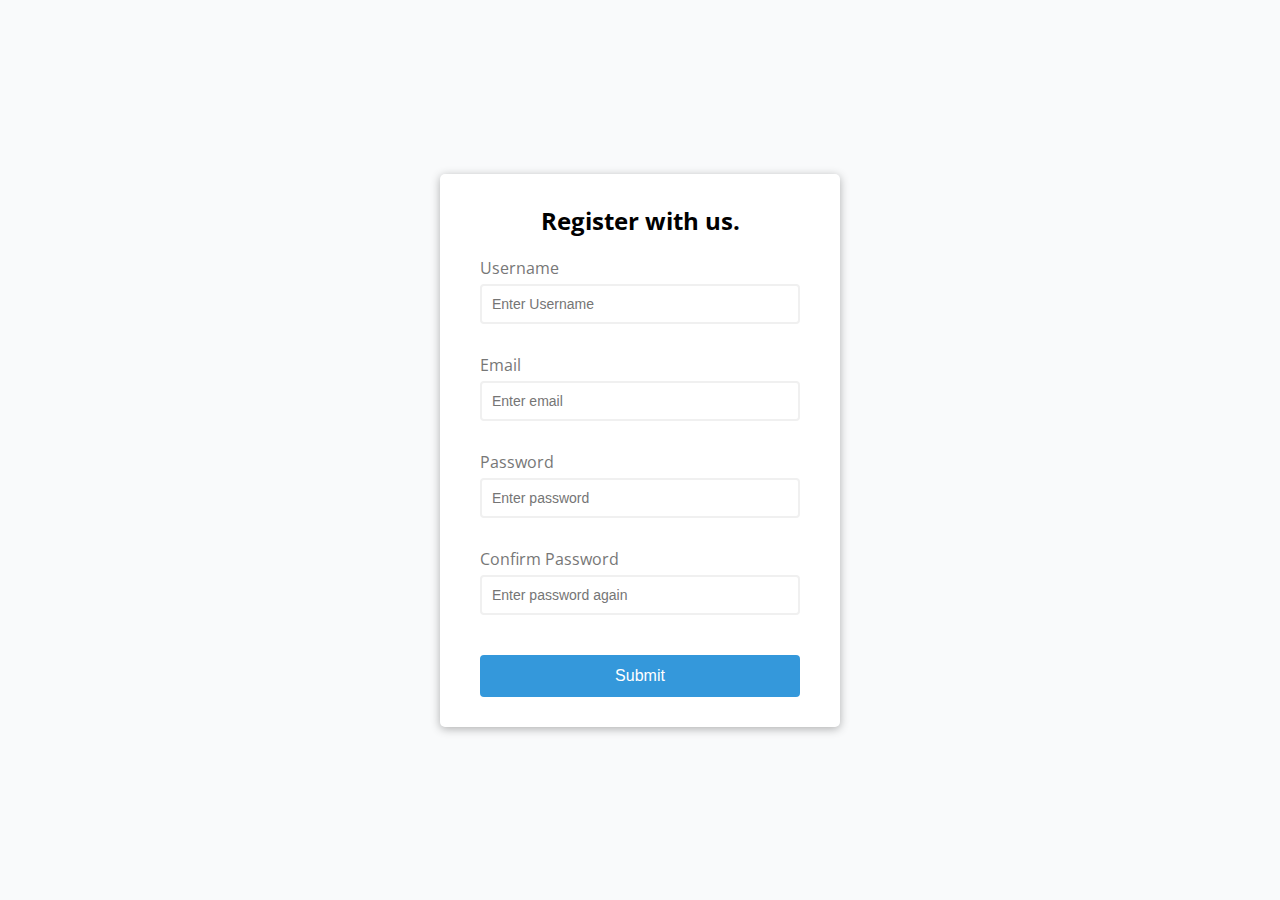
<file: Form validator/index.html>
<!DOCTYPE html>
<html lang="en">
  <head>
    <meta charset="UTF-8" />
    <meta name="viewport" content="width=device-width, initial-scale=1.0" />
    <link rel="stylesheet" href="style.css" />
    <title>Form validator</title>
  </head>
  <body>
    <div class="container">
      <form action="" id="form" class="form">
        <h2>Register with us.</h2>
        <div class="form-control">
          <label for="username">Username</label>
          <input type="text" id="username" placeholder="Enter Username" />
          <small>error message</small>
        </div>
        <div class="form-control">
          <label for="email ">Email</label>
          <input type="text" id="email" placeholder="Enter email " />
          <small>error message</small>
        </div>
        <div class="form-control">
          <label for="password">Password</label>
          <input type="password" id="password" placeholder="Enter password" />
          <small>error message</small>
        </div>
        <div class="form-control">
          <label for="password2">Confirm Password</label>
          <input
            type="password"
            id="password2"
            placeholder="Enter password again"
          />
          <small>error message</small>
        </div>
        <button>Submit</button>
      </form>
    </div>

    <script src="script.js"></script>
  </body>
</html>
</file>
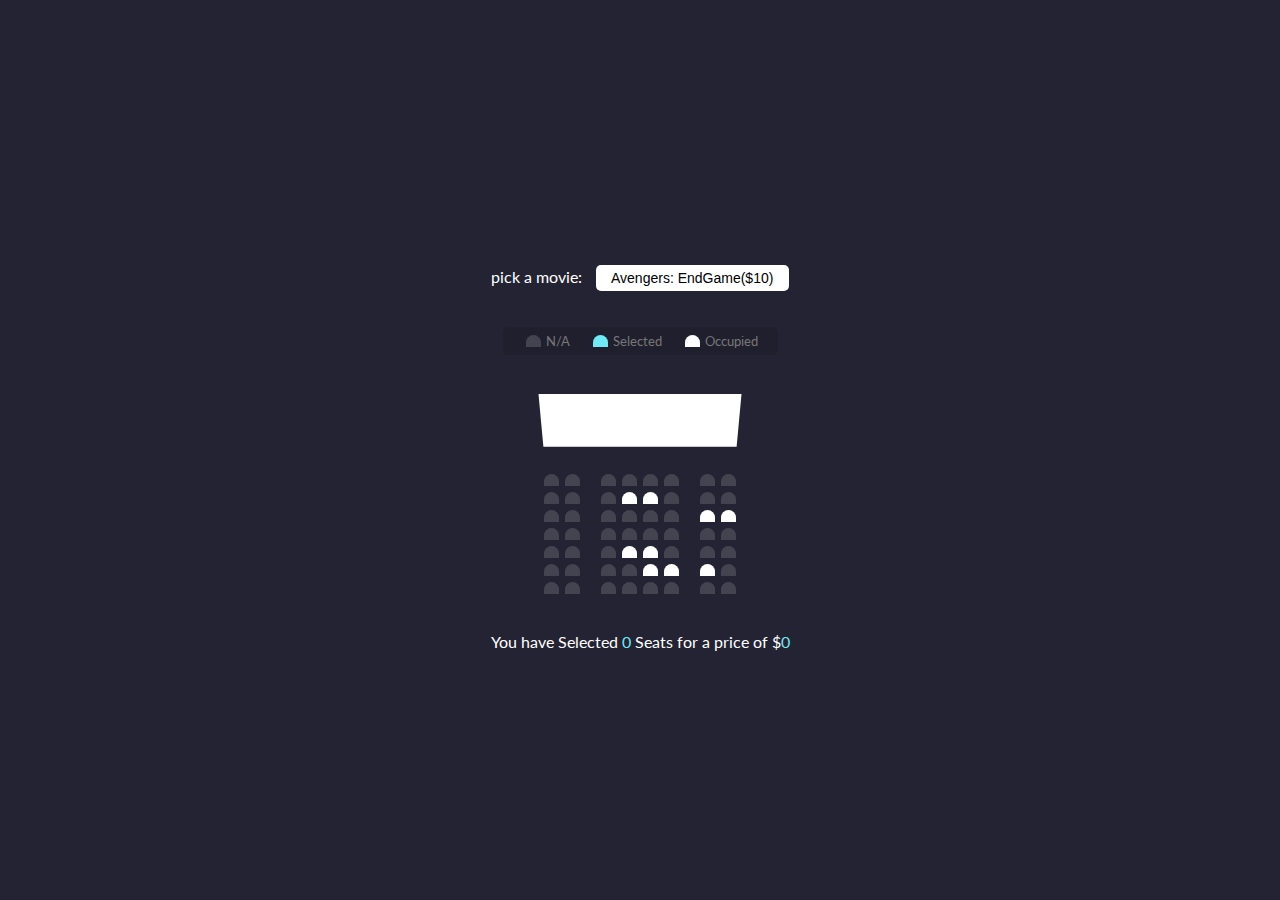
<file: movie_seat_booking/index.html>
<!DOCTYPE html>
<html lang="en">
  <head>
    <meta charset="UTF-8" />
    <meta name="viewport" content="width=device-width, initial-scale=1.0" />
    <link rel="stylesheet" href="style.css" />
    <title>Movie seat Booking</title>
  </head>
  <body>
    <div class="movie-container">
      <label>pick a movie:</label>
      <select id="movie">
        <option value="10">Avengers: EndGame($10)</option>
        <option value="12">Toy Story 4($12)</option>
        <option value="8">Joker ($8)</option>
        <option value="9">The Lion King ($9)</option>
      </select>
    </div>
    <ul class="showcase">
      <li>
        <div class="seat"></div>
        <small>N/A</small>
      </li>
      <li>
        <div class="seat selected"></div>
        <small>Selected</small>
      </li>
      <li>
        <div class="seat occupied"></div>
        <small>Occupied</small>
      </li>
    </ul>
    <div class="container">
      <div class="screen"></div>
      <div class="row">
        <div class="seat"></div>
        <div class="seat"></div>
        <div class="seat"></div>
        <div class="seat"></div>
        <div class="seat"></div>
        <div class="seat"></div>
        <div class="seat"></div>
        <div class="seat"></div>
      </div>
      <div class="row">
        <div class="seat"></div>
        <div class="seat"></div>
        <div class="seat"></div>
        <div class="seat occupied"></div>
        <div class="seat occupied"></div>
        <div class="seat"></div>
        <div class="seat"></div>
        <div class="seat"></div>
      </div>
      <div class="row">
        <div class="seat"></div>
        <div class="seat"></div>
        <div class="seat"></div>
        <div class="seat"></div>
        <div class="seat"></div>
        <div class="seat"></div>
        <div class="seat occupied"></div>
        <div class="seat occupied"></div>
      </div>
      <div class="row">
        <div class="seat"></div>
        <div class="seat"></div>
        <div class="seat"></div>
        <div class="seat"></div>
        <div class="seat"></div>
        <div class="seat"></div>
        <div class="seat"></div>
        <div class="seat"></div>
      </div>
      <div class="row">
        <div class="seat"></div>
        <div class="seat"></div>
        <div class="seat"></div>
        <div class="seat occupied"></div>
        <div class="seat occupied"></div>
        <div class="seat"></div>
        <div class="seat"></div>
        <div class="seat"></div>
      </div>
      <div class="row">
        <div class="seat"></div>
        <div class="seat"></div>
        <div class="seat"></div>
        <div class="seat"></div>
        <div class="seat occupied"></div>
        <div class="seat occupied"></div>
        <div class="seat occupied"></div>
        <div class="seat"></div>
      </div>
      <div class="row">
        <div class="seat"></div>
        <div class="seat"></div>
        <div class="seat"></div>
        <div class="seat"></div>
        <div class="seat"></div>
        <div class="seat"></div>
        <div class="seat"></div>
        <div class="seat"></div>
      </div>
    </div>
    <p class="text">
      You have Selected <span id="count">0</span> Seats for a price of $<span
        id="total"
        >0</span
      >
    </p>
    <script src="script.js"></script>
  </body>
</html>
</file>
<file: Form validator/style.css>
@import url('https://fonts.googleapis.com/css2?family=Open+Sans&display=swap');

:root{
    --success-color: #2ecc71;
    --error-color: #e74c3c ;
}


*{
    box-sizing: border-box;
}
body{
    background-color: #f9fafb;
    font-family: 'open Sans','sans-serif';
    display: flex;
    align-items: center;
    justify-content: center;
    min-height: 100vh;
    margin:0
}
.container{
    background-color:#ffff;
    border-radius: 5px;
    box-shadow: 0 2px 10px rgba(0,0,0,0.3);
    width: 400px;
}
.form{
    padding: 30px 40px;
}
h2{
    text-align: center;
    margin:0 0 20px;
}
.form-control{
    margin-bottom: 10px;
    padding-bottom: 20px;
    position: relative;
}
.form-control label{
    color:#777;
    display:block;
    margin-bottom: 5px;
}
.form-control input{
    border: 2px solid #f0f0f0;
    border-radius: 4px;
    display: block;
    width: 100%;
    padding: 10px;
    font-size: 14px;
}

.form-control input:focus{
outline: 0;
border-color: #777;
}

.form-control.success input{
    border-color: var(--success-color);
}

.form-control.error input{
    border-color: var(--error-color);
}
.form-control small{
    color: var(--error-color);
    position: absolute;
    bottom: 0;
    left: 0;
    visibility: hidden;
}

.form-control.error small{
    visibility: visible;
}

.form button{
    cursor: pointer;
    background-color: #3498db;
    border: 2px solid #3498db;
    border-radius: 4px;
    color: white;
    display: block;
    font-size: 16px;
    padding: 10px;
    margin-top: 20px;
    width: 100%;
}
</file>
<file: movie_seat_booking/style.css>
@import url("https://fonts.googleapis.com/css2?family=Lato:ital,wght@0,100;0,300;0,400;0,700;0,900;1,100;1,300;1,400;1,700;1,900&display=swap");

* {
  box-sizing: border-box;
}

body {
  background-color: #242333;
  color: #fff;
  display: flex;
  flex-direction: column;
  align-items: center;
  justify-content: center;
  height: 100vh;
  font-family: "Lato", sans-serif;
  margin: 0;
}

.movie-container {
  margin: 20px 0px;
}

.movie-container select {
  background-color: #fff;
  border: 0;
  border-radius: 5px;
  font-size: 14px;
  margin-left: 10px;
  padding: 5px 15px 5px 15px;
  -moz-appearance: none;
  -webkit-appearance: none;
  appearance: none;
}

.container {
  perspective: 1000px;
  margin-bottom: 30px;
}

.seat {
  background-color: #444451;
  height: 12px;
  width: 15px;
  margin: 3px;
  border-top-left-radius: 10px;
  border-top-right-radius: 10px;
}

.seat.selected {
  background-color: #6feaf6;
}

.seat.occupied {
  background-color: #fff;
}
.seat:nth-of-type(2) {
  margin-right: 18px;
}
.seat:nth-last-of-type(2) {
  margin-left: 18px;
}
.seat:not(.occupied):hover {
  cursor: pointer;
  transform: scale(1.2);
}
.showcase .seat:not(.occupied):hover {
  cursor: default;
  transform: scale(1);
}
.showcase {
  background: rgba(0, 0, 0, 0.1);
  padding: 5px 10px;
  border-radius: 5px;
  color: #777;
  list-style-type: none;
  display: flex;
  justify-content: space-between;
}

.showcase li {
  display: flex;
  align-items: center;
  justify-content: center;
  margin: 0 10px;
}
.showcase li small {
  margin-left: 2px;
}

.row {
  display: flex;
}
.screen {
  background-color: #fff;
  height: 70px;
  width: 100%;
  margin: 15px 0;
  transform: rotateX(-45deg);
  box-shadow: 0 3 10px rgba(255, 255, 255, 0.7);
}
p.text span {
  color: #6feaf6;
}
p.text {
  margin: 5px 0;
}
</file>
